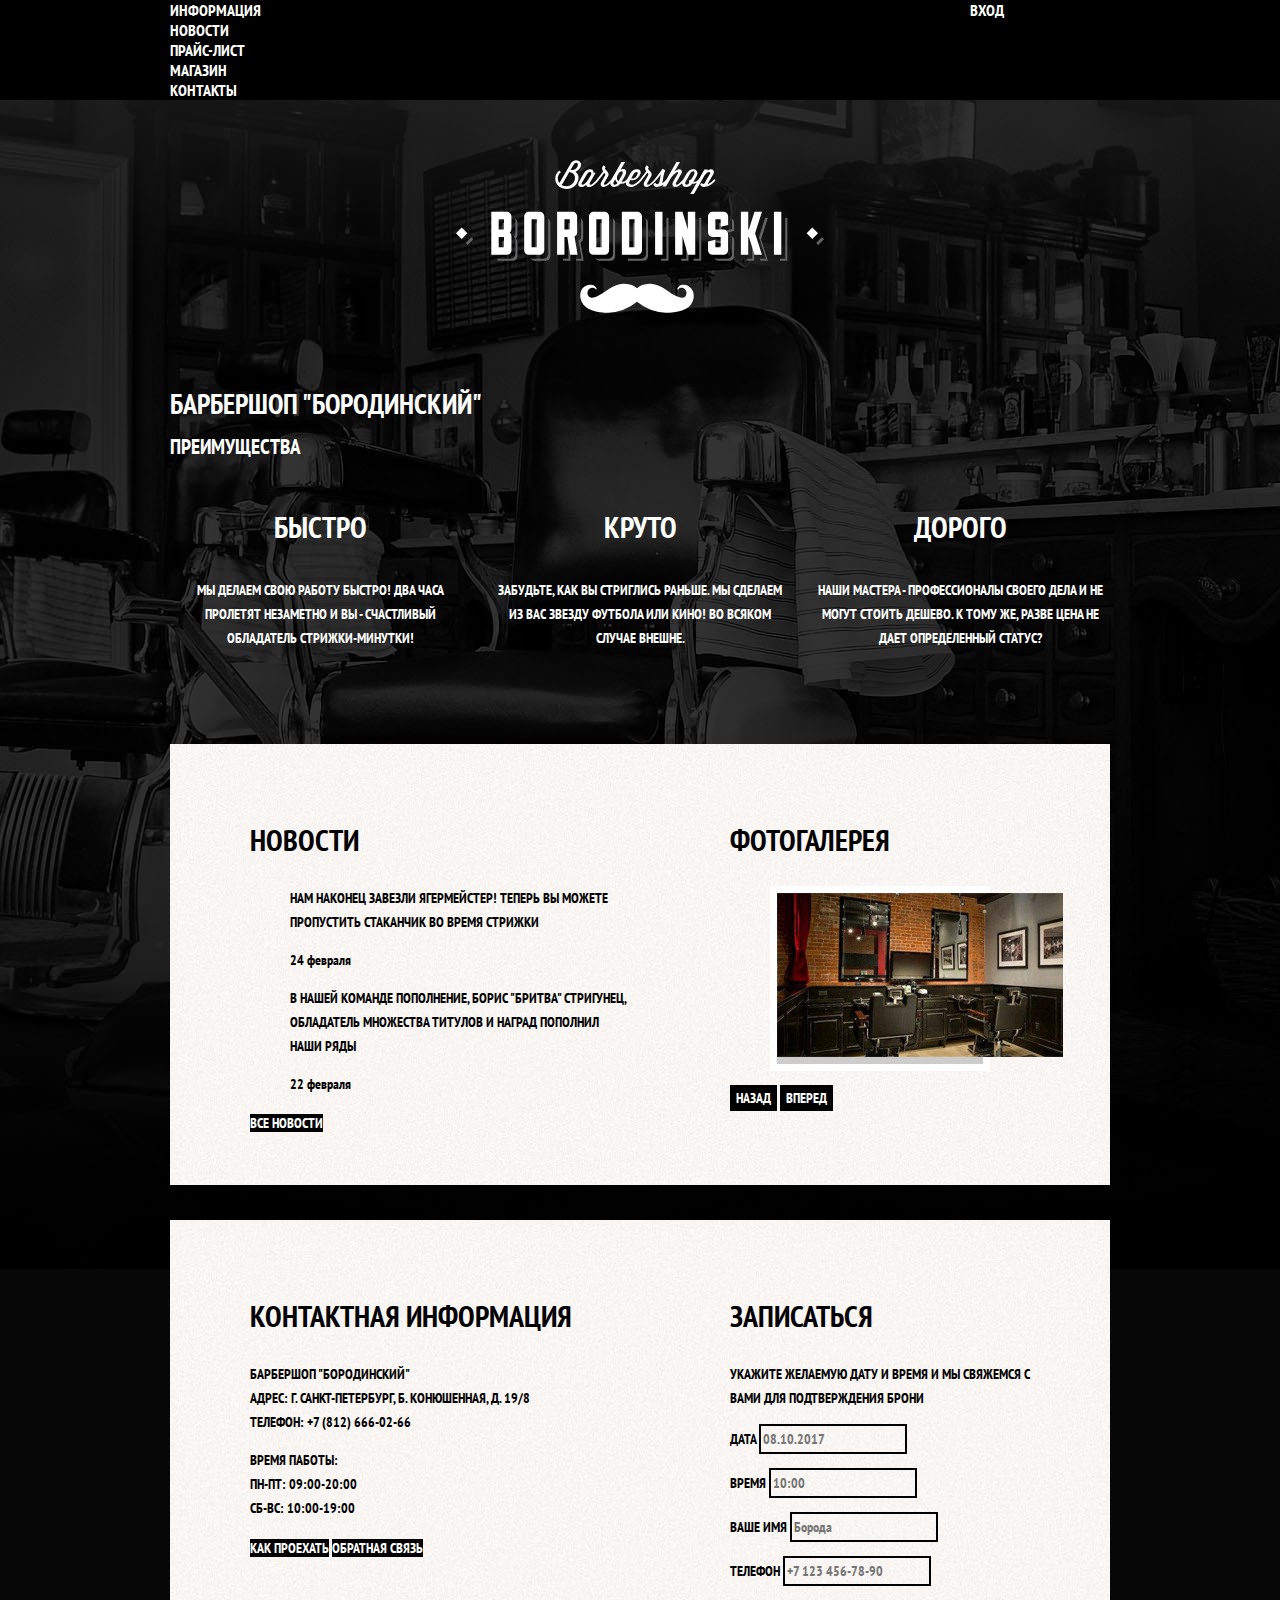
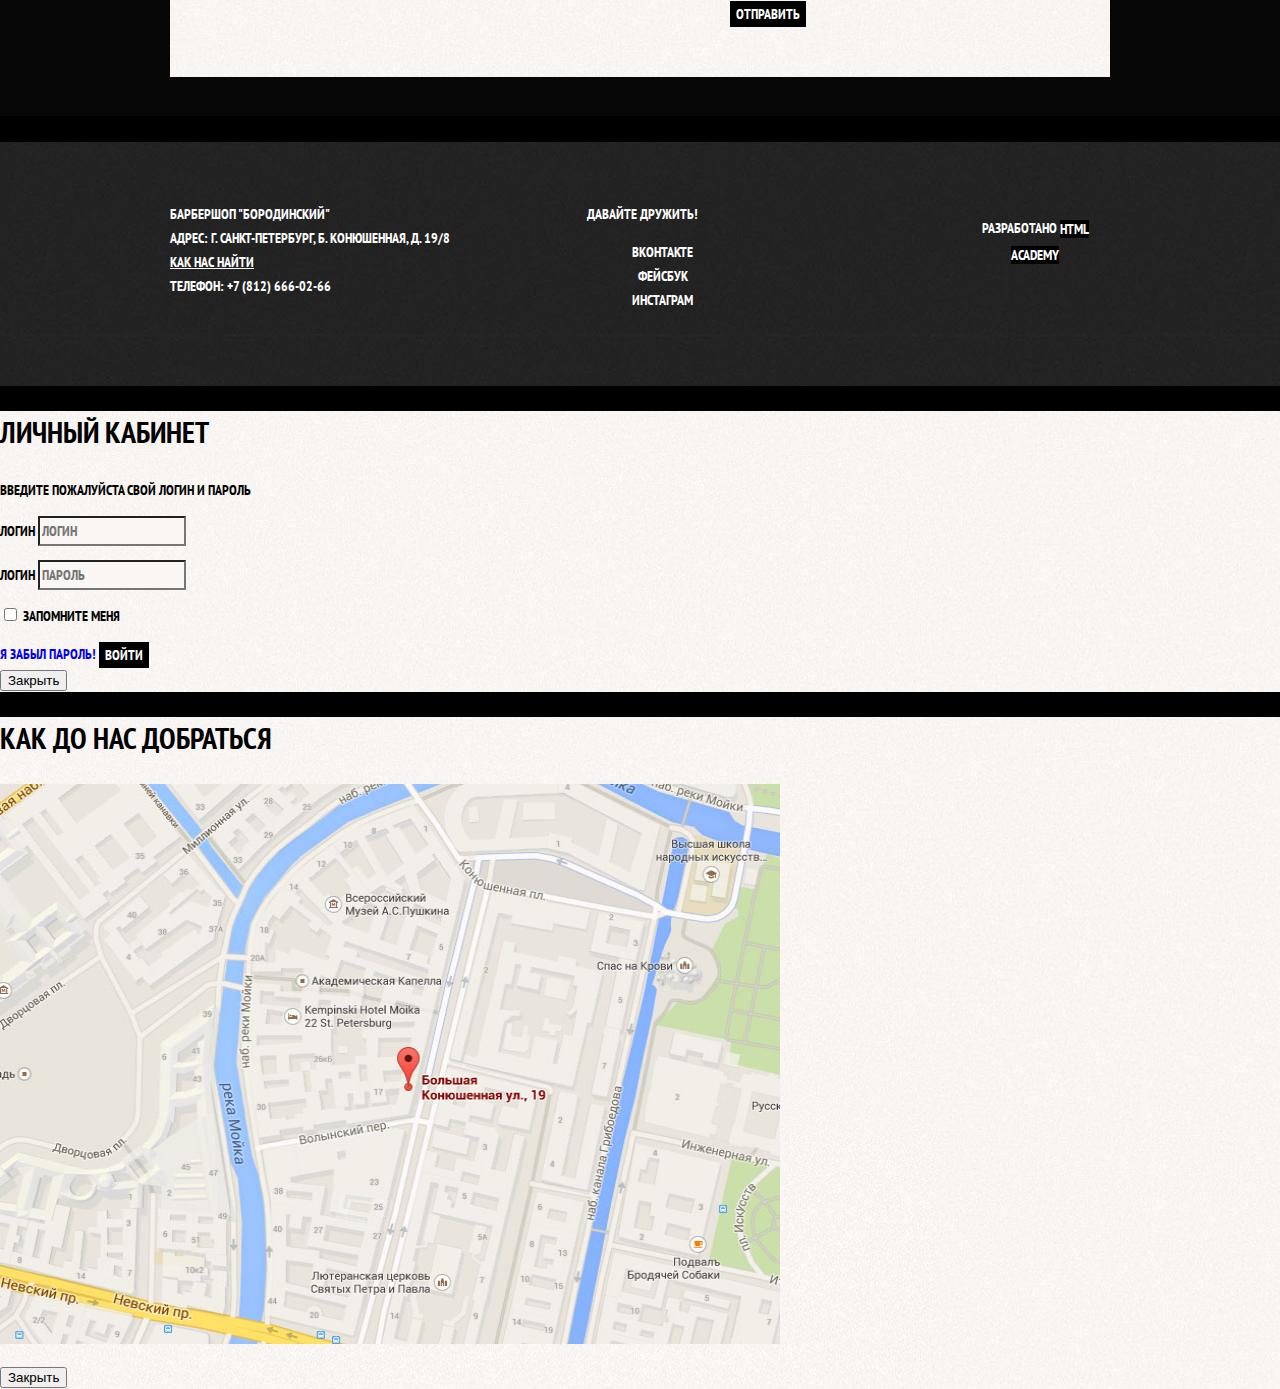
<file: index.html>
<!DOCTYPE html>
<html>
    <head>
        <meta charset="utf-8">
        <title>Барбершоп "Бородинский"</title>
        <link href="https://fonts.googleapis.com/css2?family=PT+Sans+Narrow:wght@400;700&display=swap" rel="stylesheet">
        <link href="css/style.css" rel="stylesheet">
    </head>
    <body>
        <header class="main-header">
            <nav class="main-navigation">
                <a class="main-header-logo">
                <img src="img/index-logo.svg" width="368" height="153" alt="Логотип барбершопа Бородинский">
                </a>
                <div class="main-navigation-wrapper">
                    <div class="container">
                        <ul class="site-navigation">
                            <li><a href="info.html">Информация</a></li>
                            <li><a href="news.html">Новости</a></li>
                            <li><a href="price-list.html">Прайс-лист</a></li>
                            <li><a href="shop.html">Магазин</a></li>
                            <li><a href="contacts.html">Контакты</a></li>
                        </ul>
                        <ul class="user-navigation">
                            <li class="login-link">
                                <a class="login-link" href="login.html">Вход</a>
                            </li>
                        </ul>
                    </div>
                </div>
            </nav>
        </header>
        <main class="container">
            <h1 class="visually-hidden">Барбершоп "Бородинский"</h1>
            <section class="features">
                <h2 class="visually-hidden">Преимущества</h2>
                <ul class="features-list">
                    <li class="feature-item">
                        <h3>Быстро</h3>
                        <p>Мы делаем свою работу быстро! Два часа пролетят незаметно
                            и вы - Счастливый обладатель стрижки-минутки!</p>
                    </li>
                    <li class="feature-item">
                        <h3>Круто</h3>
                        <p>Забудьте, как вы стриглись раньше. Мы сделаем из вас звезду футбола или кино! Во всяком случае внешне.</p>
                    </li>
                    <li class="feature-item">
                        <h3>Дорого</h3>
                        <p>Наши мастера - профессионалы своего дела и не могут стоить дешево.
                            К тому же, разве цена не дает определенный статус?</p>
                    </li>
                </ul>
            </section>
            <div class="index-columns">
                <section class="news">
                    <h2>Новости</h2>
                    <ul class="news-list">
                        <li class="news-item">
                            <p>Нам наконец завезли Ягермейстер! Теперь вы можете пропустить стаканчик во время стрижки</p>
                            <time datetime="2022-02-24">24 февраля</time>
                        </li>
                        <li class="news-item">
                            <p>В нашей команде пополнение, Борис "Бритва" Стригунец, обладатель множества титулов и наград пополнил наши ряды</p>
                            <time datetime="2022-02-22">22 февраля</time>
                        </li>
                    </ul>
                    <a class="button" href="news.html">Все новости</a>
                </section>
                <section class="gallery">
                    <h2>Фотогалерея</h2>
                    <figure class="gallery-content">
                        <a href="#"><img src="img/studio.jpg" width="286" height="164" alt="Интерьер"></a>
                    </figure>
                    <button class="button gallery-button gallery-button-back">Назад</button>
                    <button class="button gallery-button gallery-button-next">Вперед</button>
                </section>
            </div>
            <div class="index-columns">
                <section class="contacts">
                    <h2>Контактная информация</h2>
                    <p>
                        Барбершоп "Бородинский"<br>
                        Адрес: г. Санкт-Петербург, Б. Конюшенная, д. 19/8<br>
                        Телефон: +7 (812) 666-02-66
                    </p>
                    <p>
                        Время паботы:<br>
                        Пн-Пт: 09:00-20:00<br>
                        Сб-Вс: 10:00-19:00
                    </p>
                    <a class="button" href="map.html">Как проехать</a>
                    <a class="button" href="cntacts.html">Обратная связь</a>
                </section>
                <section class="appointment">
                    <h2>Записаться</h2>
                    <p class="appointment-info">Укажите желаемую дату и время и мы свяжемся с вами для подтверждения брони</p>
                    <form class="appointment-form" action="https://echo.htmlacademy.ru" method="post">
                        <p class="appointment-item">
                            <label for="appointment-date">Дата</label>
                            <input id="appointment-date" type="text" name="date" value="" placeholder="08.10.2017">
                        </p>
                        <p class="appointment-item">
                            <label for="appointment-time">Время</label>
                            <input id="appointment-time" type="text" name="time" value="" placeholder="10:00">
                        </p>
                        <p class="appointment-item">
                            <label for="appointment-name">Ваше имя</label>
                            <input id="appointment-name" type="text" name="name" value="" placeholder="Борода">
                        </p>
                        <p class="appointment-item">
                            <label for="appointment-phone">Телефон</label>
                            <input id="appointment-phone" type="tel" name="phone" value="" placeholder="+7 123 456-78-90">
                        </p>
                        <button class="button" type="submit">Отправить</button>
                    </form>
                </section>
            </div>
        </main>
        <footer class="main-footer">
            <div class="container">
                <p class="footer-contacts">
                    Барбершоп "Бородинский"<br>
                    Адрес: г. Санкт-Петербург, Б. Конюшенная, д. 19/8<br>
                    <a href="map.html">Как нас найти</a><br>
                    Телефон: +7 (812) 666-02-66
                </p>
                <div class="footer-social">
                    <b>Давайте дружить!</b>
                    <ul>
                    <li><a class="social-button" href="#">Вконтакте</a></li>
                    <li><a class="social-button" href="#">Фейсбук</a></li>
                    <li><a class="social-button" href="#">Инстаграм</a></li>
                    </ul>
                </div>
                <p class="footer-copyright">
                    <b>Разработано</b>
                    <a class="button" href="https://htmlacademy.ru">HTML Academy</a>
                </p>
            </div>
        </footer>
        <section class="modal modal-login">
            <h2>Личный кабинет</h2>
            <p>Введите пожалуйста свой логин и пароль</p>
            <form class="login-form" action="https://echo.htmlacademy.ru" method="post">
                <p class="login-item">
                    <label class="visually-hidden" for="login-icon-user">Логин</label>
                    <input id="login-icon-user" type="text" name="login" placeholder="Логин">
                </p>
                <p class="login-item">
                    <label class="visually-hidden" for="login-icon-password">Логин</label>
                    <input id="login-icon-password" type="password" name="password" placeholder="Пароль">
                </p>
                <p class="login-password-info">
                    <label class="login-checkbox">
                        <input type="checkbox" name="remember" class="visually-hidden">
                        <span class="checkbox-indicator"></span>
                        Запомните меня
                    </label>
                </p>
                <a class="restore" href="#">Я забыл пароль!</a>
                <button class="button" type="submit">Войти</button>
            </form>
            <button class="modal-close" type="button">Закрыть</button>
        </section>
        <section class="modal modal-map">
            <h2 class="visually-hidden">Как до нас добраться</h2>
            <p>
                <img src="img/map.jpg" width="780" height="560" alt="Офис компании по адресу ул. Большая конюшенная 19/8, Санкт-Петербург">
            </p>
            <button class="modal-close" type="button">Закрыть</button>
        </section>
    </body>
</html>
</file>
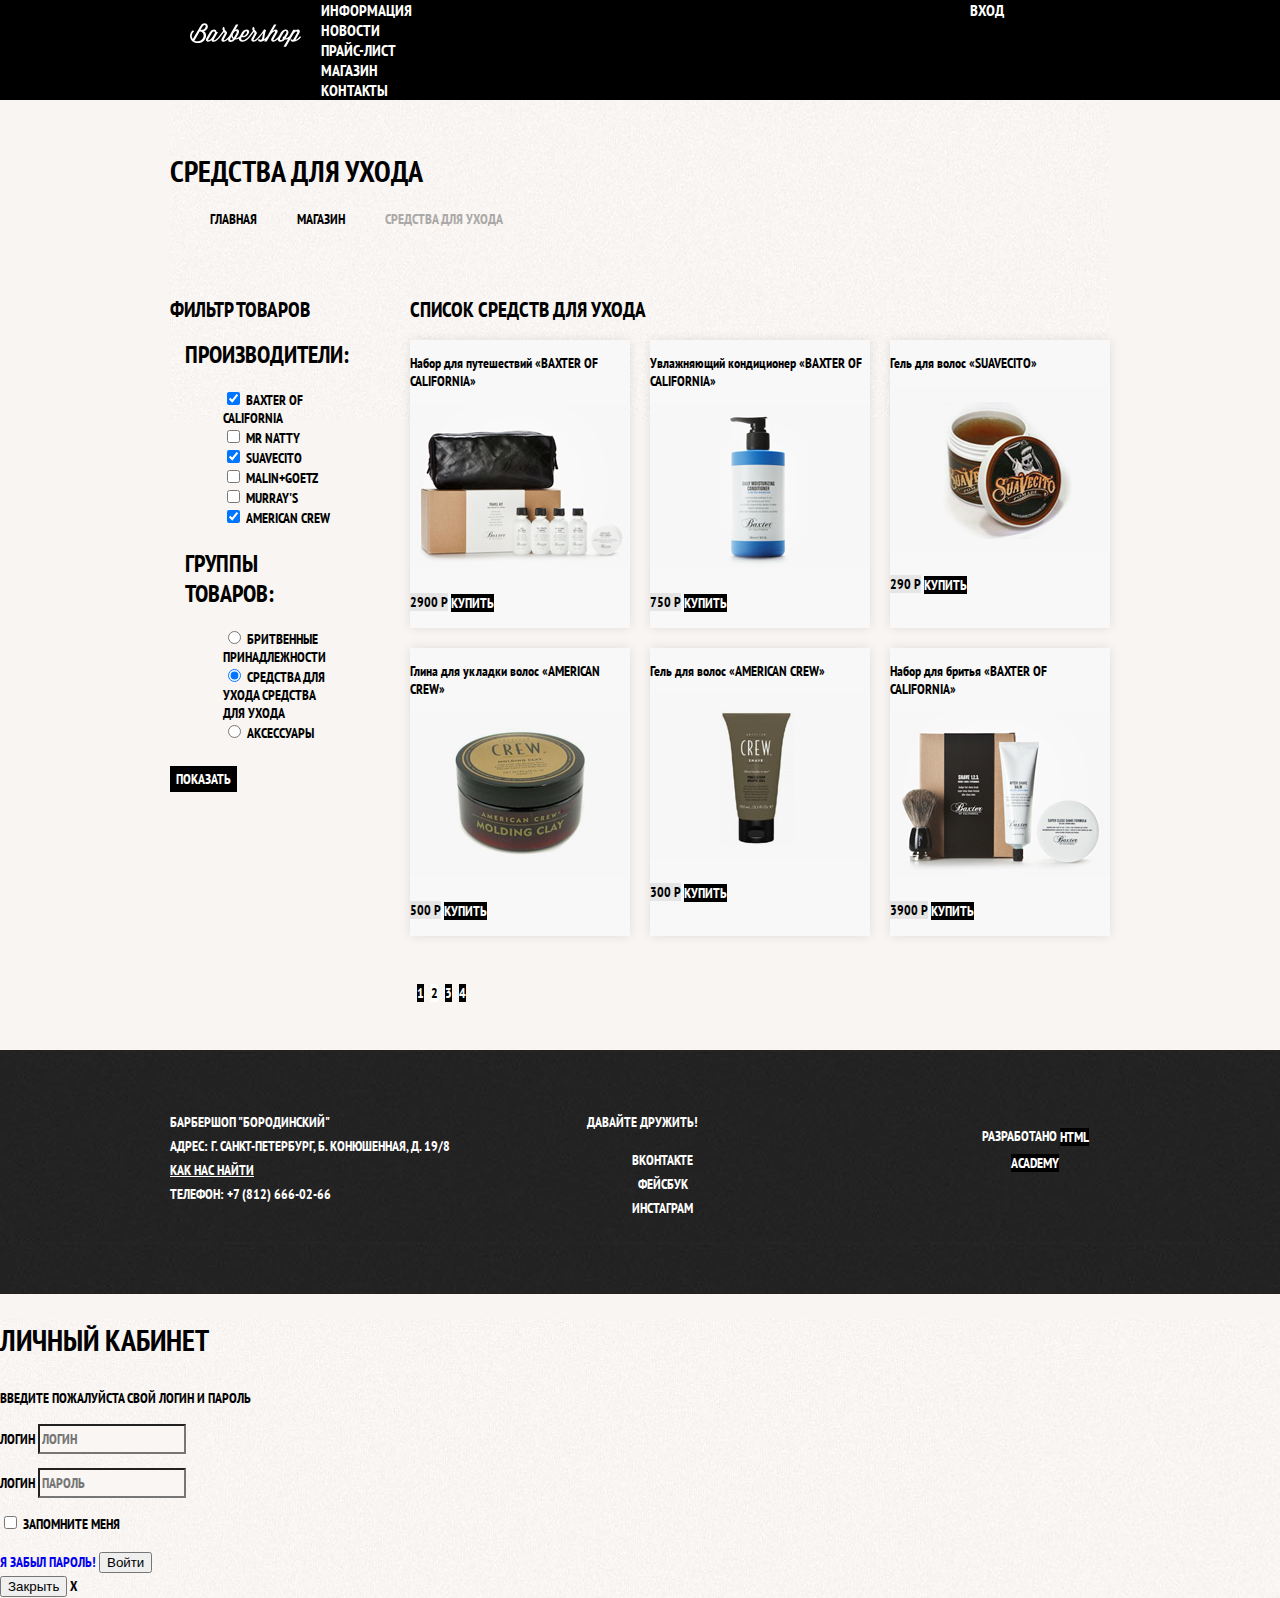
<file: shop.html>
<!DOCTYPE html>
<html lang="ru">
    <head>
        <meta charset="utf-8">
        <title>Магазин</title>
        <link href="https://fonts.googleapis.com/css2?family=PT+Sans+Narrow:wght@400;700&display=swap" rel="stylesheet">
        <link href="css/style.css" rel="stylesheet">
    </head>
    <body class="inner-page">
        <header class="main-header">
            <nav class="main-navigation container">
                <a class="main-header-logo" href="index.html">
                    <img src="img/logo.svg" width="111" height="24" alt="Логотип барбершопа Бородинский">
                </a>
                <ul class="site-navigation">
                    <li><a href="info.html">Информация</a></li>
                    <li><a href="news.html">Новости</a></li>
                    <li><a href="price-list.html">Прайс-лист</a></li>
                    <li class="site-navigation-current"><a href="shop.html">Магазин</a></li>
                    <li><a href="contacts.html">Контакты</a></li>
                </ul>
                <ul class="user-navigation">
                    <li class="login-link">
                        <a class="login-link" href="login.html">Вход</a>
                    </li>
                </ul>
            </nav>
        </header>
        <main class="container">
            <h1 class="page-title">Средства для ухода</h1>
            <ul class="breadcrumbs">
                <li class="breadcrumbs-item"><a href="index.html">Главная</a></li>
                <li class="breadcrumbs-item"><a href="shop">Магазин</a></li>
                <li class="breadcrumbs-item breadcrumbs-current">Средства для ухода</li>
            </ul>
            <div class="catalog-columns">
                <section class="filters">
                    <h2 class="visually-hidden">Фильтр товаров</h2>
                    <form class="filter" method="get" action="https://echo.htmlacademy.ru">
                        <fieldset class="manufacturers">
                            <legend>Производители:</legend>
                            <ul>
                                <li class="filter-option">
                                    <input class="visually-hidden filter-input filter-input-checkbox" type="checkbox" name="baxter" id="filter-baxter-of-california" checked>
                                    <label for="filter-baxter-of-california">Baxter of California</label>
                                </li>
                                <li class="filter-option">
                                    <input class="visually-hidden filter-input filter-input-checkbox" type="checkbox" name="mrnatty" id="filter-mrnatty">
                                    <label for="filter-mrnatty">Mr Natty</label>
                                </li>
                                <li class="filter-option">
                                    <input class="visually-hidden filter-input filter-input-checkbox" type="checkbox" name="suavecito" id="filter-suavecito" checked>
                                    <label for="filter-suavecito">Suavecito</label>
                                </li>
                                <li class="filter-option">
                                    <input class="visually-hidden filter-input filter-input-checkbox" type="checkbox" name="malin-goetz" id="filter-malin-goetz">
                                    <label for="filter-malin-goetz">Malin+Goetz</label>
                                </li>
                                <li class="filter-option">
                                    <input class="visually-hidden filter-input filter-input-checkbox" type="checkbox" name="murrays" id="filter-murrays">
                                    <label for="filter-murrays">Murray's</label>
                                </li>
                                <li class="filter-option">
                                    <input class="visually-hidden filter-input filter-input-checkbox" type="checkbox" name="american-crew" id="filter-american-crew" checked>
                                    <label for="filter-american-crew">American Crew</label>
                                </li>
                            </ul>
                        </fieldset>
                        <fieldset>
                            <legend>Группы товаров:</legend>
                            <ul>
                                <li class="filter-option">
                                    <input class="visually-hidden filter-input filter-input-radio" type="radio" name="product-group" value="shaving" id="filter-shaving">
                                    <label for="filter-shaving">Бритвенные принадлежности</label>
                                </li>
                                <li class="filter-option">
                                    <label class="manufacturers-checkbox">
                                        <input class="visually-hidden filter-input filter-input-radio" type="radio" name="product-group" value="hair-care" id="filter-hair-care" checked>
                                        <label for="filter-hair-care">Средства для ухода</label>
                                    Средства для ухода
                                    </label>
                                </li>
                                <li class="filter-option">
                                    <label class="manufacturers-checkbox">
                                        <input class="visually-hidden filter-input filter-input-radio" type="radio" name="product-group" value="accessory" id="filter-accessory">
                                        <label for="filter-accessory">Аксессуары</label>
                                </li>
                        </fieldset>
                        <button type="submit" class="filter-button button">Показать</button>
                    </form>
                </section>
                <section class="catalog">
                    <h2 class="visually-hidden">Список средств для ухода</h2>
                    <ul class="catalog-list">
                        <li class="catalog-item">
                            <a href="catalog-item.html">
                                <h3>
                                    <span class="catalog-category">Набор для путешествий</span>
                                    <span class="catalog-item-title">«Baxter of California»</span>
                                </h3>
                                <p class="catalog-item-image">
                                    <img src="img/baxter-tarvel.jpg" width="220" height="165" alt="Набор для путешествий  «Baxter of California»">
                                </p>
                            </a>
                            <p class="catalog-item-price">
                                <b>2900 р</b>
                                <a class="button" href="#">Купить</a>
                            </p>
                        </li>
                        <li class="catalog-item">
                            <a href="catalog-item.html">
                                <h3>
                                    <span class="catalog-category">Увлажняющий кондиционер</span>
                                    <span class="catalog-item-title">«Baxter of California»</span>
                                </h3>
                                <p class="catalog-item-image">
                                    <img src="img/baxter-conditioner.jpg" width="220" height="165" alt="Увлажняющий кондиционер «Baxter of California»">
                                </p>
                            </a>
                            <p class="catalog-item-price">
                                <b>750 р</b>
                                <a class="button" href="#">Купить</a>
                            </p>
                        </li>
                        <li class="catalog-item">
                            <a href="catalog-item.html">
                                <h3>
                                    <span class="catalog-category">Гель для волос</span>
                                    <span class="catalog-item-title">«Suavecito»</span>
                                </h3>
                                <p class="catalog-item-image">
                                    <img src="img/suavecito-hair-gel.jpg" width="220" height="165" alt="Гель для волос  «Suavecito»">
                                </p>
                            </a>
                            <p class="catalog-item-price">
                                <b>290 р</b>
                                <a class="button" href="#">Купить</a>
                            </p>
                        </li>
                        <li class="catalog-item">
                            <a href="catalog-item.html">
                                <h3>
                                    <span class="catalog-category">Глина для укладки волос</span>
                                    <span class="catalog-item-title">«American crew»</span>
                                </h3>
                                <p class="catalog-item-image">
                                    <img src="img/american-crew-clay.jpg" width="220" height="165" alt="Глина для укладки волос «American crew»">
                                </p>
                            </a>
                            <p class="catalog-item-price">
                                <b>500 р</b>
                                <a class="button" href="#">Купить</a>
                            </p>
                        </li>
                        <li class="catalog-item">
                            <a href="catalog-item.html"></a>
                                <h3>
                                    <span class="catalog-category">Гель для волос</span>
                                    <span class="catalog-item-title">«American crew»</span>
                                </h3>
                                <p class="catalog-item-image">
                                    <img src="img/american-crew-hair-gel.jpg" width="220" height="165" alt="Гель для волос «American crew»">
                                </p>
                            </a>
                            <p class="catalog-item-price">
                                <b>300 р</b>
                                <a class="button" href="#">Купить</a>
                            </p>
                        </li>
                        <li class="catalog-item">
                            <a href="catalog-item.html">
                                <h3>
                                    <span class="catalog-category">Набор для бритья</span>
                                    <span class="catalog-item-title">«Baxter of California»</span>
                                </h3>
                                <p class="catalog-item-image">
                                    <img src="img/baxter-shaving.jpg" width="220" height="165" alt="Набор для бритья «Baxter of California»">
                                </p>
                            </a>
                            <p class="catalog-item-price">
                                <b>3900 р</b>
                                <a class="button" href="#">Купить</a>
                            </p>
                        </li>
                    </ul>
                    <div class="page">
                        <ul class="pagination-list">
                            <li class="pagination-item"><a href="#">1</a></li>
                            <li class="pagination-item pagination-item-current"><a href="#">2</a></li>
                            <li class="pagination-item"><a href="#">3</a></li>
                            <li class="pagination-item"><a href="#">4</a></li>
                        </ul>
                    </div>
                </section>
            </div>
        </main>
        <footer class="main-footer">
            <div class="container">
                <p class="footer-contacts">
                    Барбершоп "Бородинский"<br>
                    Адрес: г. Санкт-Петербург, Б. Конюшенная, д. 19/8<br>
                    <a href="map.html">Как нас найти</a><br>
                    Телефон: +7 (812) 666-02-66
                </p>
                <div class="footer-social">
                    <b>Давайте дружить!</b>
                    <ul>
                    <li><a class="social-button" href="#">Вконтакте</a></li>
                    <li><a class="social-button" href="#">Фейсбук</a></li>
                    <li><a class="social-button" href="#">Инстаграм</a></li>
                    </ul>
                </div>
                <p class="footer-copyright">
                    <b>Разработано</b>
                    <a class="button" href="https://htmlacademy.ru">HTML Academy</a>
                </p>
            </div>
        </footer>
        <section class="modal modal-login">
            <h2>Личный кабинет</h2>
            <p>Введите пожалуйста свой логин и пароль</p>
    <form class="login-form" action="https://echo.htmlacademy.ru" method="post">
        <p class="login-item">
            <label class="visually-hidden" for="login-icon-user">Логин</label>
            <input id="login-icon-user" type="text" name="login" placeholder="Логин">
        </p>
        <p class="login-item">
            <label class="visually-hidden" for="login-icon-password">Логин</label>
            <input id="login-icon-password" type="password" name="password" placeholder="Пароль">
        </p>
        <p class="login-password-info">
            <label class="login-checkbox">
                <input type="checkbox" name="remember" class="visually-hidden">
                <span class="checkbox-indicator"></span>
                Запомните меня
            </label>
        </p>
        <a class="restore" href="#">Я забыл пароль!</a>
        <button class="butoon" type="submit">Войти</button>
    </form>
    <button class="modal-close" type="button">Закрыть</button>
            <span class="modal-close">x</span>
        </section>
        </main>
    </body>
</html>
</file>
<file: css/style.css>
body {
    margin: 0;
    padding: 0;

    font-family: 'PT Sans Narrow', Arial, sans-serif;
    font-size: 14px;
    line-height: 24px;
    font-weight: 700;
    color: #ffffff;
    text-transform: uppercase;

    background-color: #000000;
    background-image: url("../img/bg.jpg");
    background-position: top center;
    background-repeat: no-repeat;
}

.inner-page {
    color: #000000;

    background-color: #f8f5f2;
    background-image: url("../img/pattern-light.jpg");
    background-position: top center;
    background-repeat: no-repeat;
}

a {
    text-decoration: none;
}

.button {
    font: inherit;

    text-align: center;
    color: #ffffff;
    vertical-align: middle;
    text-transform: uppercase;

    background-color: #000000;
    border: none;
}

.button:hover,
.button:focus,
.button:active {
    background-color: #663d15;
}

.main-header {
    margin-bottom: 75px;
}

.main-header-logo {
    order: 2;
}

.main-navigation {
    display: flex;
    flex-direction: column;
    align-items: center;
    font-size: 16px;
    line-height: 20px;
    color:#ffffff;
}

.main-navigation-wrapper {
    width: 100%;
    margin-bottom: 60px;
    background-color: #000000;
}

.container {
    width: 940px;
    margin: 0 auto;
    padding: 0 10px;
}

.main-navigation-wrapper .container {
    display: flex;
    justify-content: space-between;
}

.site-navigation {
    width: 620px;
    margin: 0;
    padding: 0;
}

.user-navigation {
    width: 140px;
    margin: 0;
    padding: 0;
}

.site-navigation,
.user-navigation {
    list-style: none;
}

.site-navigation a,
.user-navigation a {
    color: #ffffff;
}

.site-navigation a:hover,
.site-navigation a:focus,
.user-navigation a:hover,
.user-navigation a:focus {
    background-color: #242424;
}

.features {
    margin-bottom: 80px;
}

.features-list {
    display: flex;
    justify-content: space-between;
    list-style: none;
    margin: 0;
    padding: 0;
}

.feature-item {
    width: 300px;
    text-align: center;
}

.feature-item h3 {
    font-size: 30px;
    line-height: 42px;
}

.index-columns {
    display: flex;
    justify-content: space-between;
    padding: 50px 80px;
    margin-bottom: 35px;
    color: #000000;

    background-color: #f8f5f2;
    background-image: url(../img/pattern-light.jpg);
    background-position: 0 0;
    background-repeat: repeat;
}

.index-columns h2 {
    font-size: 30px;
    line-height: 42px;
}

.news {
    width: 380px;
}

.gallery {
    width: 300px;
}

.news-list {
    list-style: none;
}

.news-item time {
    text-transform: none;
}

.gallery-content {
    background-color: #cccccc;
    border: 7px solid #ffffff;
}

.contacts {
    width: 380px;
}

.appointment {
    width: 300px;
}

.appointment-item input {
    font: inherit;

    background-color: transparent;
    border: 2px solid #000000;
}

.appointment-item input:focus {
    border-color:#663d15;
}

.inner-page .main-header {
    margin-bottom: 50px;

    background-color: #000000;
}

.inner-page .main-header-logo {
    order: 0;
    width: 111px;
    height: 24px;
    padding: 23px 20px;
}

.inner-page .main-navigation {
    align-items: flex-start;
    flex-direction: row;
}

.inner-page .user-navigation {
    margin-left: auto;
}

.page-title {
    margin: 0;
    margin-bottom: 15px;
    font-size: 30px;
    line-height: 42px;
}

.breadcrumbs {
    display: flex;
    padding: 0;
    margin: 0;
    margin-bottom: 50px;
    list-style: none;
}

.breadcrumbs-item {
    margin-left: 40px;
}

.breadcrumbs a {
    color: #000000;
}

.breadcrumbs a:hover,
.breadcrumbs a:focus {
    text-decoration: underline;
}

.breadcrumbs-current {
    color: #aba9a7;
}

.catalog-columns {
    display: flex;
    justify-content: space-between;
}

.filters {
    width: 180px;
}

.filter fieldset {
    border: none;
}

.filter legend {
    font-size: 24px;
    line-height: 30px;
}

.filter ul {
    list-style: none;
    line-height: 18px;
}

.filter-input:hover + label,
.filter-input:focus + label {
    color: #663d15;
}

.filter-input:disabled + label {
    color: #000000;

    opacity: 0.5;
}

.catalog {
    width: 700px;
}

.catalog-list {
    display: flex;
    flex-wrap: wrap;
    padding: 0;
    margin: 0;
    margin-bottom: 25px;
    list-style: none;
}

.catalog-item {
    width: 220px;
    margin-right: 20px;
    margin-bottom: 20px;
    background-color: #f8f8f8;
    box-shadow: 0 0 10px rgba(0, 0, 0, 0.1);
}

.catalog-item:nth-child(3n) {
    margin-right: 0;
}

.catalog-item:hover {
    box-shadow: 0 0 10px rgba(0, 0, 0, 0.2);
}

.catalog-item a {
    color: #000000;
}

.catalog-item h3 {
    font-size: 14px;
    line-height: 18px;
}

.catalog-category {
    text-transform: none;
}

.catalog-item-price b {
    font-size: 14px;
    line-height: 20px;
    text-align: center;

    background-color: #e5e5e5;
}

.catalog-item-price .button {
    line-height: 20px;
    color: #ffffff;
}

.pagination-list {
    display: flex;
    padding: 0;
    margin: 0;
    width: 193px;
    list-style: none;
}

.pagination-item a {
    margin-left: 7px;
    color: #ffffff;

    background-color: #000000;
}

.pagination-item a:hover,
.pagination-item a:focus,
.pagination-item a:active {
    background-color: #663d15;
}

.pagination-item-current a {
    color: #000000;

    background-color: #ffffff;
}

.pagination-item-current a:hover,
.pagination-item-current a:focus,
.pagination-item-current a:active {
    color: #000000;

    background-color: #ffffff;
}

.main-footer {
    padding: 60px 0;
    margin-top: 65px;
    color: #ffffff;

    background-color: #212121;
    background-image: url(../img/pattern-dark.jpg);
    background-position: 0 0;
    background-repeat: repeat;
}

.inner-page .main-footer {
    margin-top: 45px;
}

.main-footer .container {
    display: flex;
}

.footer-contacts {
    width: 320px;
    margin: 0;
    margin-right: 80px;
}

.footer-contacts a {
    color: #ffffff;
    text-decoration: underline;
}

.footer-contacts a:hover,
.footer-contacts a:focus {
    text-decoration: none;
}

.footer-social {
    width: 145px;
    text-align: center;
}

.footer-social ul {
    list-style: none;
}

.social-button {
    color: #ffffff;
}

.footer-copyright {
    width: 150px;
    margin-left: auto;
    text-align: center;
}

.footer-copyright .button:hover,
.footer-copyright .button:focus {
    color: #000000;

    background-color: #ffffff;
}

.modal {
    color: #000000;

    background-color: #f8f5f2;
    background-image: url(../img/pattern-light.jpg);
    background-position: 0 0;
    background-repeat: repeat;
}

.modal h2 {
    font-size: 30px;
    line-height: 42px;
}

.login-form input[type="text"],
.login-form input[type="password"] {
    font: inherit;
    color: #000000;
    text-transform: uppercase;

    background-color: #f9f6f3;
    border: 2px soloid #000000
}

.login-form input:focus {
    border-color: #663d15;
}

.login-checkbox:hover,
.login-checkbox:focus {
    color: #663d15;
}
</file>
